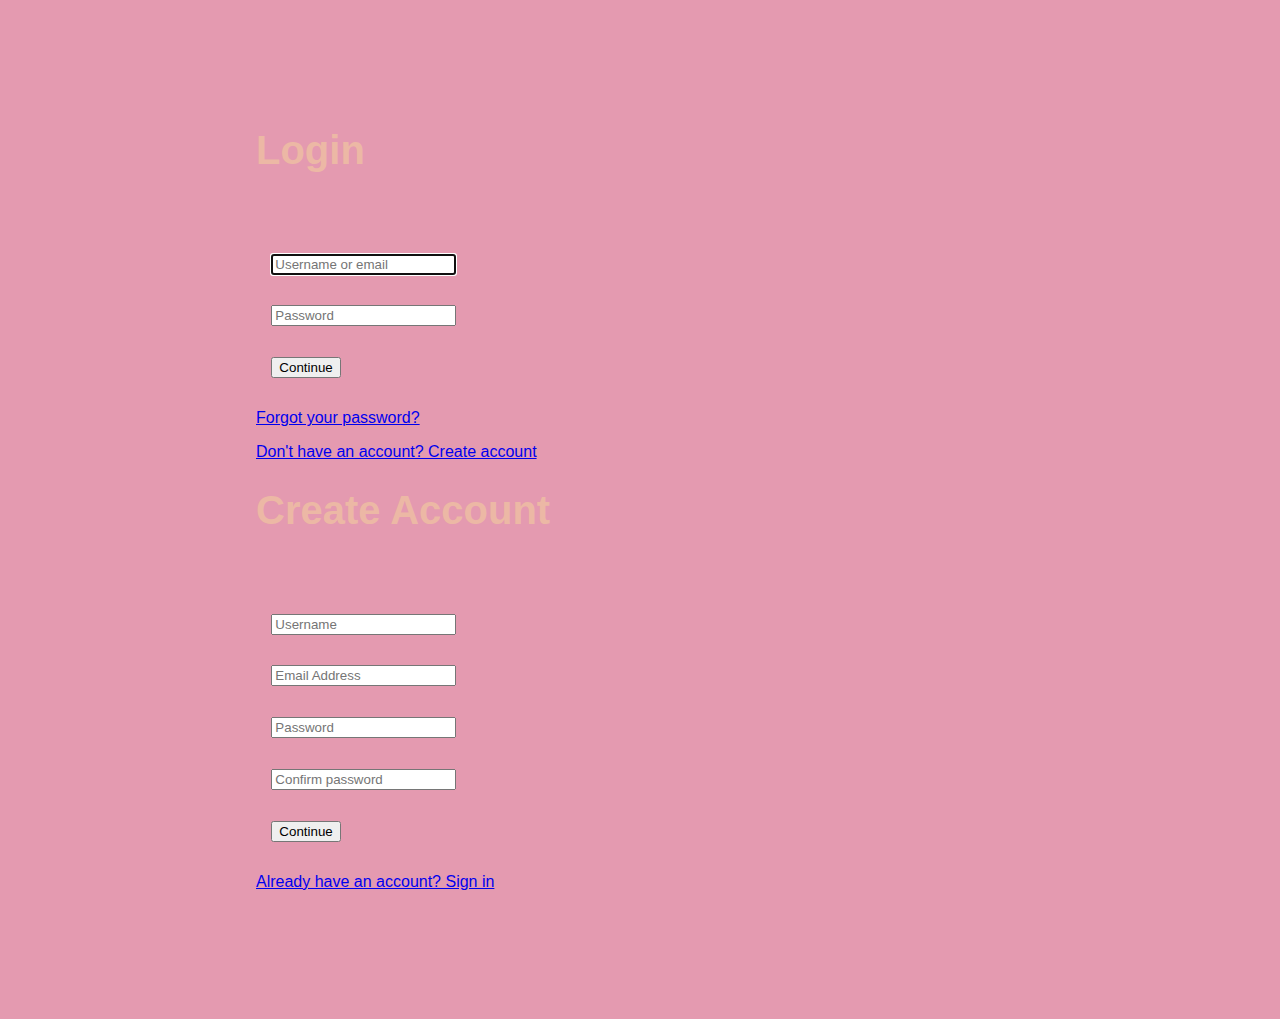
<file: Login Authentication/index.html>
<!DOCTYPE html>

<head>
    <meta name="viewport" content="width=device-width, initial-scale=1.0">
    <meta charset="utf-8">
    <title>Login / Sign Up Form</title>
    <link rel="shortcut icon" href="/assets/favicon.ico">
    <link rel="stylesheet" href="style.css">
</head>

<body>
    <div class="container">
        <form class="form" id="login">
            <h1 class="form__title">Login</h1>
            <div class="form__message form__message--error"></div>
            <div class="form__input-group">
                <input type="text" class="form__input" autofocus placeholder="Username or email">
                <div class="form__input-error-message"></div>
            </div>
            <div class="form__input-group">
                <input type="password" class="form__input" autofocus placeholder="Password">
                <div class="form__input-error-message"></div>
            </div>
            <button class="form__button" type="submit">Continue</button>
            <p class="form__text">
                <a href="#" class="form__link">Forgot your password?</a>
            </p>
            <p class="form__text">
                <a class="form__link" href="./" id="linkCreateAccount">Don't have an account? Create account</a>
            </p>
        </form>
        <form class="form form--hidden" id="createAccount">
            <h1 class="form__title">Create Account</h1>
            <div class="form__message form__message--error"></div>
            <div class="form__input-group">
                <input type="text" id="signupUsername" class="form__input" autofocus placeholder="Username">
                <div class="form__input-error-message"></div>
            </div>
            <div class="form__input-group">
                <input type="text" class="form__input" autofocus placeholder="Email Address">
                <div class="form__input-error-message"></div>
            </div>
            <div class="form__input-group">
                <input type="password" class="form__input" autofocus placeholder="Password">
                <div class="form__input-error-message"></div>
            </div>
            <div class="form__input-group">
                <input type="password" class="form__input" autofocus placeholder="Confirm password">
                <div class="form__input-error-message"></div>
            </div>
            <button class="form__button" type="submit">Continue</button>
            <p class="form__text">
                <a class="form__link" href="./" id="linkLogin">Already have an account? Sign in</a>
            </p>
        </form>
    </div>
    <script src="js.js"></script>
</body>
</file>
<file: Login Authentication/style.css>
body {
    background-color: #e49ab0;
    margin: 10% 20%;
    color: #ecb8a5;
    font-family: Arial, "sans serif";
}

h1 {
    padding-bottom: 5%;
    font-size: 40px;
    font-family: 'Fresca', sans-serif;
}

header {
    padding: 0;
    margin: 0 15%;
    color: #904c77;
}

.CheckBox {
    padding: 10%;
    margin: 5%;
    background-color: #904c77;
    text-align: center;
    border-radius: 20px;
}

input,
button {
    margin: 2%;
}

#rules {
    padding-top: 2%;
    display: none;
}

#rules ul li {
    text-align: left;
}

#error {
    color: red;
    display: none;
}
</file>
